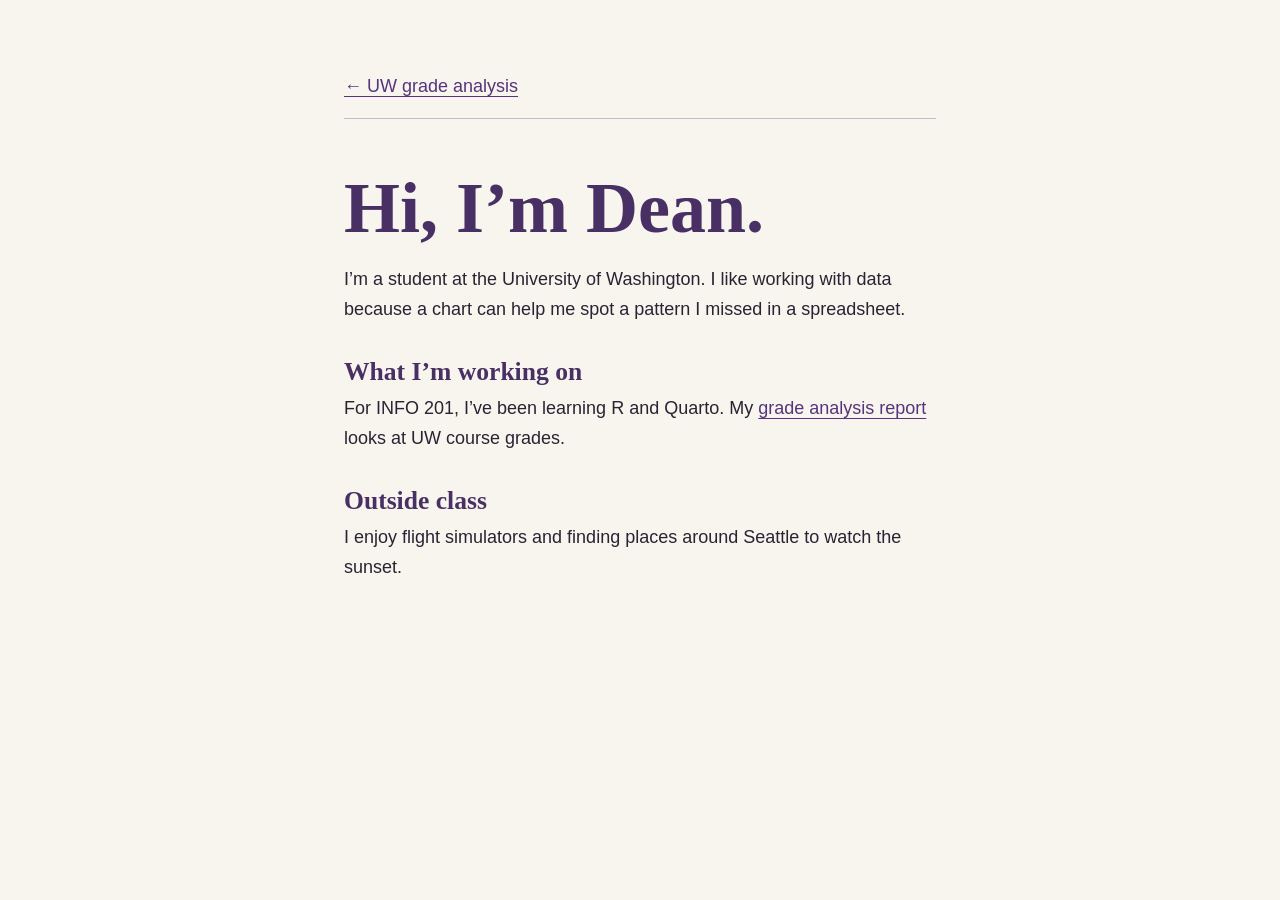
<file: about.html>
<!doctype html>
<html lang="en">
<head>
  <meta charset="utf-8">
  <meta name="viewport" content="width=device-width, initial-scale=1">
  <title>About Dean</title>
  <link rel="stylesheet" href="style.css">
</head>
<body>
  <main>
    <nav><a href="index.html">← UW grade analysis</a></nav>
    <h1>Hi, I’m Dean.</h1>
    <p>I’m a student at the University of Washington. I like working with data because a chart can help me spot a pattern I missed in a spreadsheet.</p>
    <h2>What I’m working on</h2>
    <p>For INFO 201, I’ve been learning R and Quarto. My <a href="index.html">grade analysis report</a> looks at UW course grades.</p>
    <h2>Outside class</h2>
    <p>I enjoy flight simulators and finding places around Seattle to watch the sunset.</p>
  </main>
</body>
</html>
</file>
<file: style.css>
:root { color-scheme: light; }
body {
  margin: 0;
  background: #f8f5ee;
  color: #292333;
  font: 1.125rem/1.65 "Segoe UI", sans-serif;
}
main { max-width: 37rem; margin: auto; padding: 8vh 1.5rem; }
h1, h2 { color: #493064; font-family: Georgia, serif; line-height: 1.15; }
h1 { margin: 3rem 0 1rem; font-size: clamp(2.8rem, 8vw, 4.5rem); }
h2 { margin: 2rem 0 .5rem; font-size: 1.6rem; }
p { margin: .5rem 0; }
a { color: #57347c; text-underline-offset: .2em; }
nav { padding-bottom: 1rem; border-bottom: 1px solid #c6bccf; }
</file>
